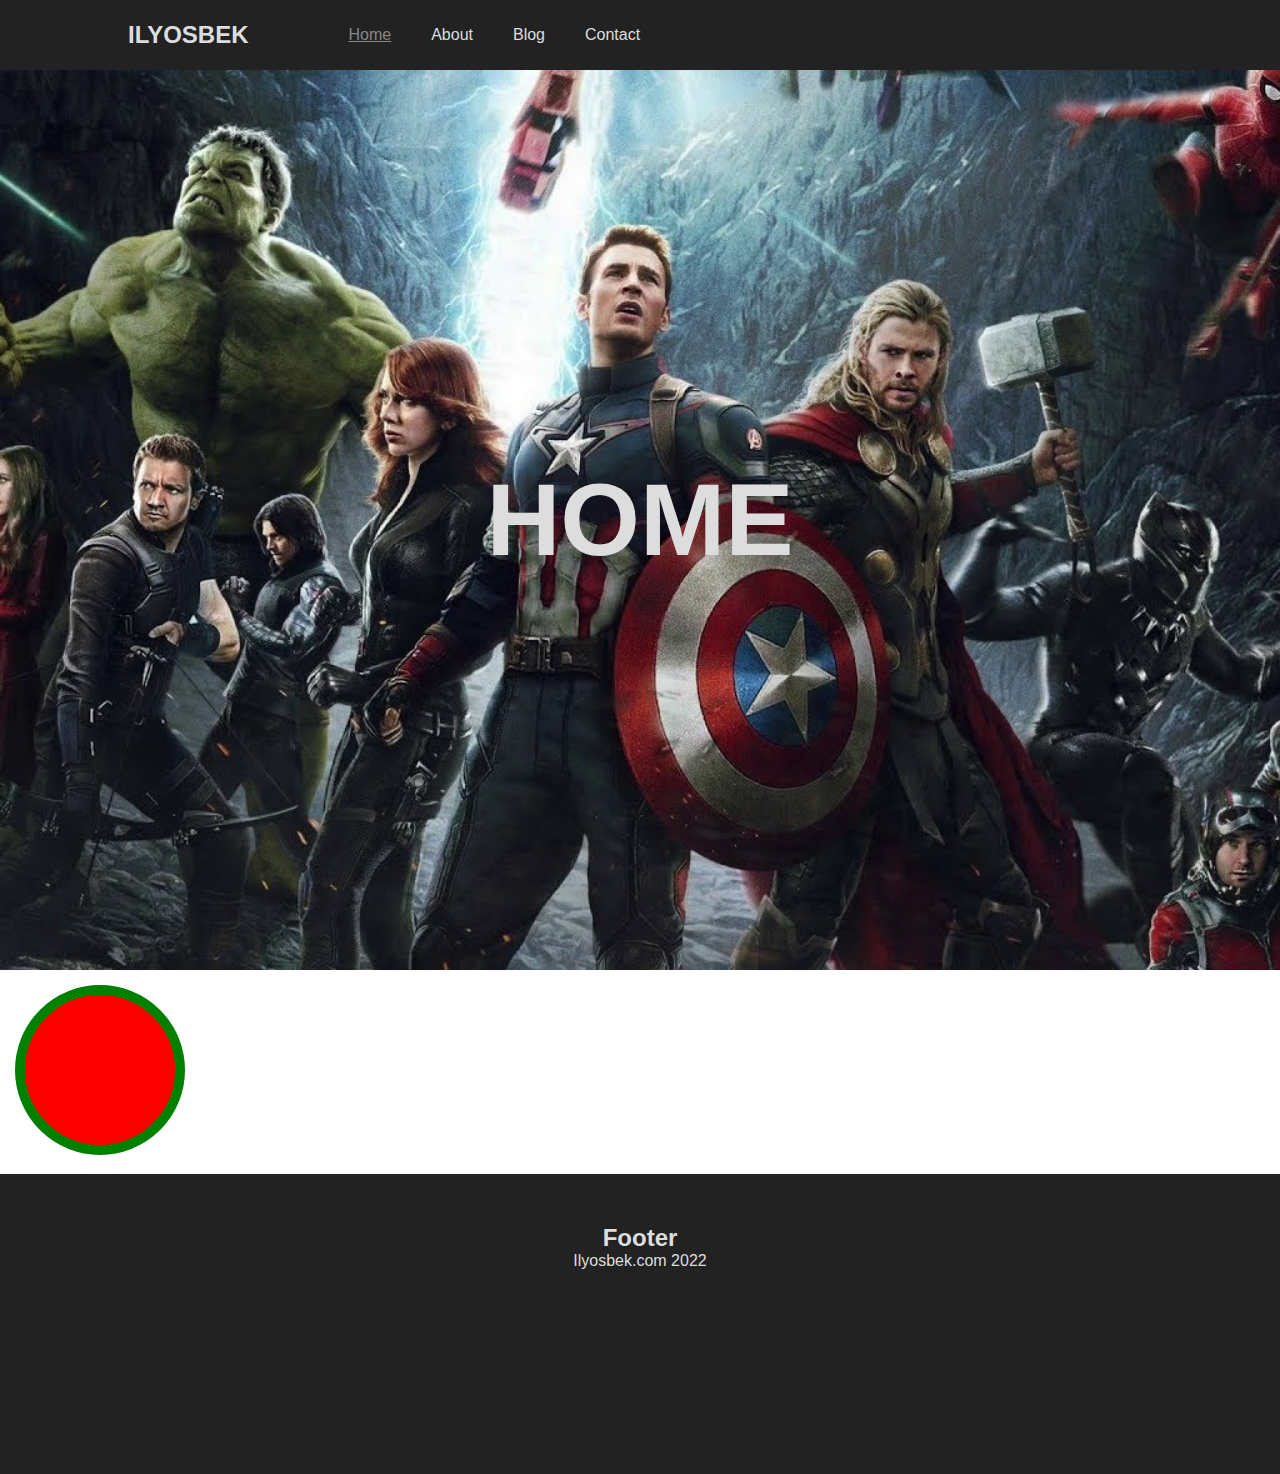
<file: index.html>
<!DOCTYPE html>
<html lang="en">
<head>
    <meta charset="UTF-8">
    <meta http-equiv="X-UA-Compatible" content="IE=edge">
    <meta name="viewport" content="width=device-width, initial-scale=1.0">
    <title>Document</title>
    <link rel="stylesheet" href="./style.css">
</head>
<body>
    <nav>
        <h2>ILYOSBEK</h2>
        <ul class="collection">
            <li class="item active"><a href="./index.html">Home</a></li>
            <li class="item"><a href="./about.html">About</a></li>
            <li class="item"><a href="./blog.html">Blog</a></li>
            <li class="item"><a href="./contact.html">Contact</a></li>
        </ul>
    </nav>
    <div class="banner home">
        <h1>Home</h1>
    </div>
    <svg width="200" height="200">
        <circle cx="100" cy="100" r="80" stroke="green" stroke-width="10" fill="red" />
        Sorry, your browser does not support inline SVG.
    </svg>
     <footer>
        <h2>Footer</h2>
        <p>Ilyosbek.com 2022 </p>
     </footer>
</body>
</html>
</file>
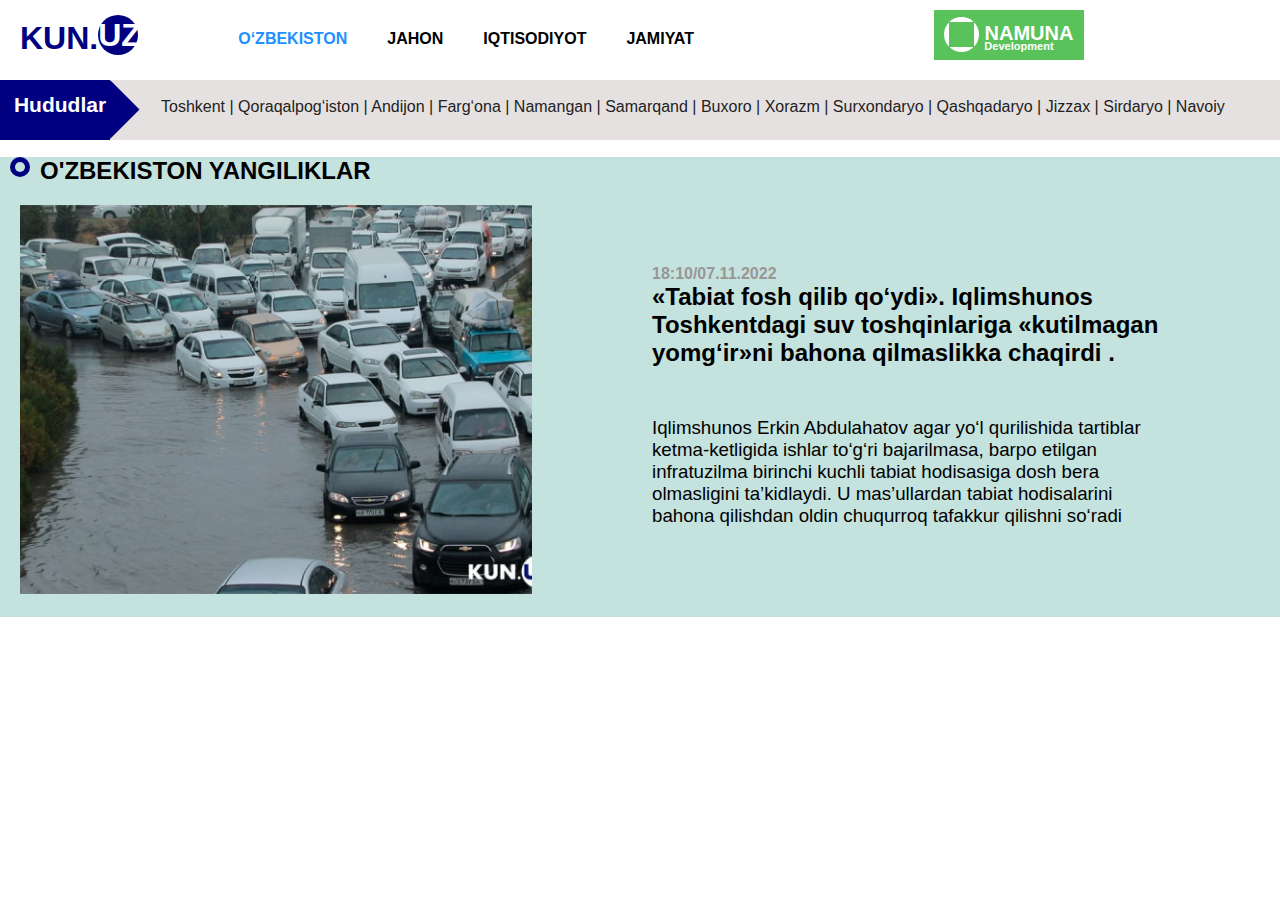
<file: hmw/index.html>
<!DOCTYPE html>
<html lang="en">
<head>
    <meta charset="UTF-8">
    <meta http-equiv="X-UA-Compatible" content="IE=edge">
    <meta name="viewport" content="width=device-width, initial-scale=1.0">
    <title>Document</title>
    <link rel="stylesheet" href="./style.css">
    <link rel="stylesheet" href="https://cdnjs.cloudflare.com/ajax/libs/font-awesome/6.2.0/css/all.min.css" integrity="sha512-xh6O/CkQoPOWDdYTDqeRdPCVd1SpvCA9XXcUnZS2FmJNp1coAFzvtCN9BmamE+4aHK8yyUHUSCcJHgXloTyT2A==" crossorigin="anonymous" referrerpolicy="no-referrer" />
</head>
<body>
    <nav>
        <h1 class="kun1">KUN.</h1><div class="card"><h1 class="kun2">UZ</h1></div>
        <ul class="collection">
            <div class="div">
            <li class="item active"><a href="./index.html"><h4>O‘ZBEKISTON</h2></a></li>
            <li class="item"><a href="./jahon.html"><h4>JAHON</h2></a></li>
            <li class="item"><a href="./iqtisod.html"><h4>IQTISODIYOT</h2>

            </a></li>
            <li class="item"><a href="./jamiyat.html">
                <h4>JAMIYAT</h2>

            </a></li>
        </div>
        </ul>
            <button class="btn"><div class="dum"><div class="dum2"></div></div><h2 class="matn">NAMUNA</h3><h5 class="matn2">Development</h4></button>
                <i class="fa-brands fa-instagram"></i>
                <i class="fa-brands fa-tiktok"></i>
                <i class="fa-brands fa-telegram"></i>
                <i class="fa-solid fa-wifi"></i>
    </nav>
    <div class="navbar">
        <div class="kvadrat"><h3 class="hudud">Hududlar</h4></div><div class="kvadrat2"></div>
            <h4 class="navbar_text">Toshkent | Qoraqalpog‘iston |
                Andijon |
                Farg‘ona |
                Namangan |
                Samarqand |
                Buxoro |
                Xorazm |
                Surxondaryo |
                Qashqadaryo |
                Jizzax |
                Sirdaryo |
                Navoiy</h5>
    </div>
    <div class="banner">
        <div class="aylana"><div class="aylana2"></div></div><h2 class="mmn">O'ZBEKISTON YANGILIKLAR</h1>
            <div class="b">

                <div class="m"></div>
                <div class="n">
                    <h4 class="bnm">18:10/07.11.2022</h3>
                    <h2 class="n_text">«Tabiat fosh qilib qo‘ydi». Iqlimshunos Toshkentdagi suv toshqinlariga «kutilmagan yomg‘ir»ni bahona qilmaslikka chaqirdi
                       .</h1>
                       <h3 class="m_text"> Iqlimshunos Erkin Abdulahatov agar yo‘l qurilishida tartiblar ketma-ketligida ishlar to‘g‘ri bajarilmasa, barpo etilgan infratuzilma birinchi kuchli tabiat hodisasiga dosh bera olmasligini ta’kidlaydi. U mas’ullardan tabiat hodisalarini bahona qilishdan oldin chuqurroq tafakkur qilishni so‘radi</h2>
                </div>
            </div>
        </div>
</body>
</html>
</file>
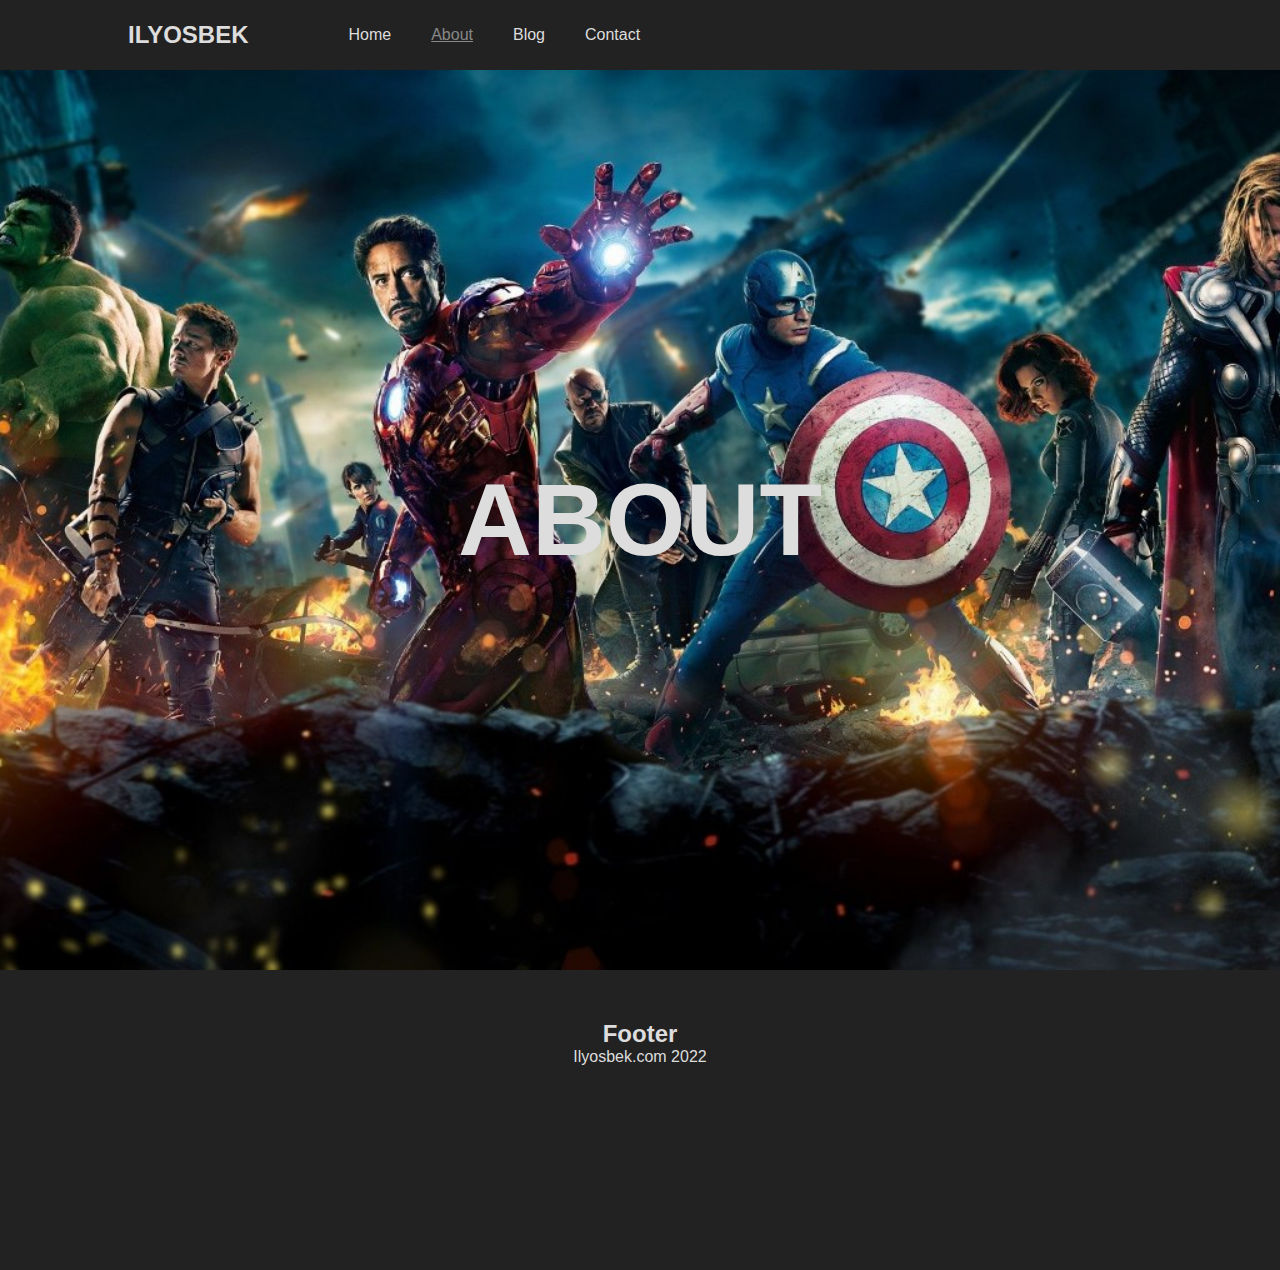
<file: about.html>
<!DOCTYPE html>
<html lang="en">
<head>
    <meta charset="UTF-8">
    <meta http-equiv="X-UA-Compatible" content="IE=edge">
    <meta name="viewport" content="width=device-width, initial-scale=1.0">
    <title>Document</title>
    <link rel="stylesheet" href="./style.css">
</head>
<body>
    <nav>
        <h2>ILYOSBEK</h2>
        <ul class="collection">
            <li class="item"><a href="./index.html">Home</a></li>
            <li class="item active"><a href="./about.html">About</a></li>
            <li class="item"><a href="./blog.html">Blog</a></li>
            <li class="item"><a href="./contact.html">Contact</a></li>
        </ul>
    </nav>
    <div class="banner about">
        <h1>About</h1>
    </div>
    <footer>
        <h2>Footer</h2>
        <p>Ilyosbek.com 2022 </p>
     </footer>
</body>
</html>
</file>
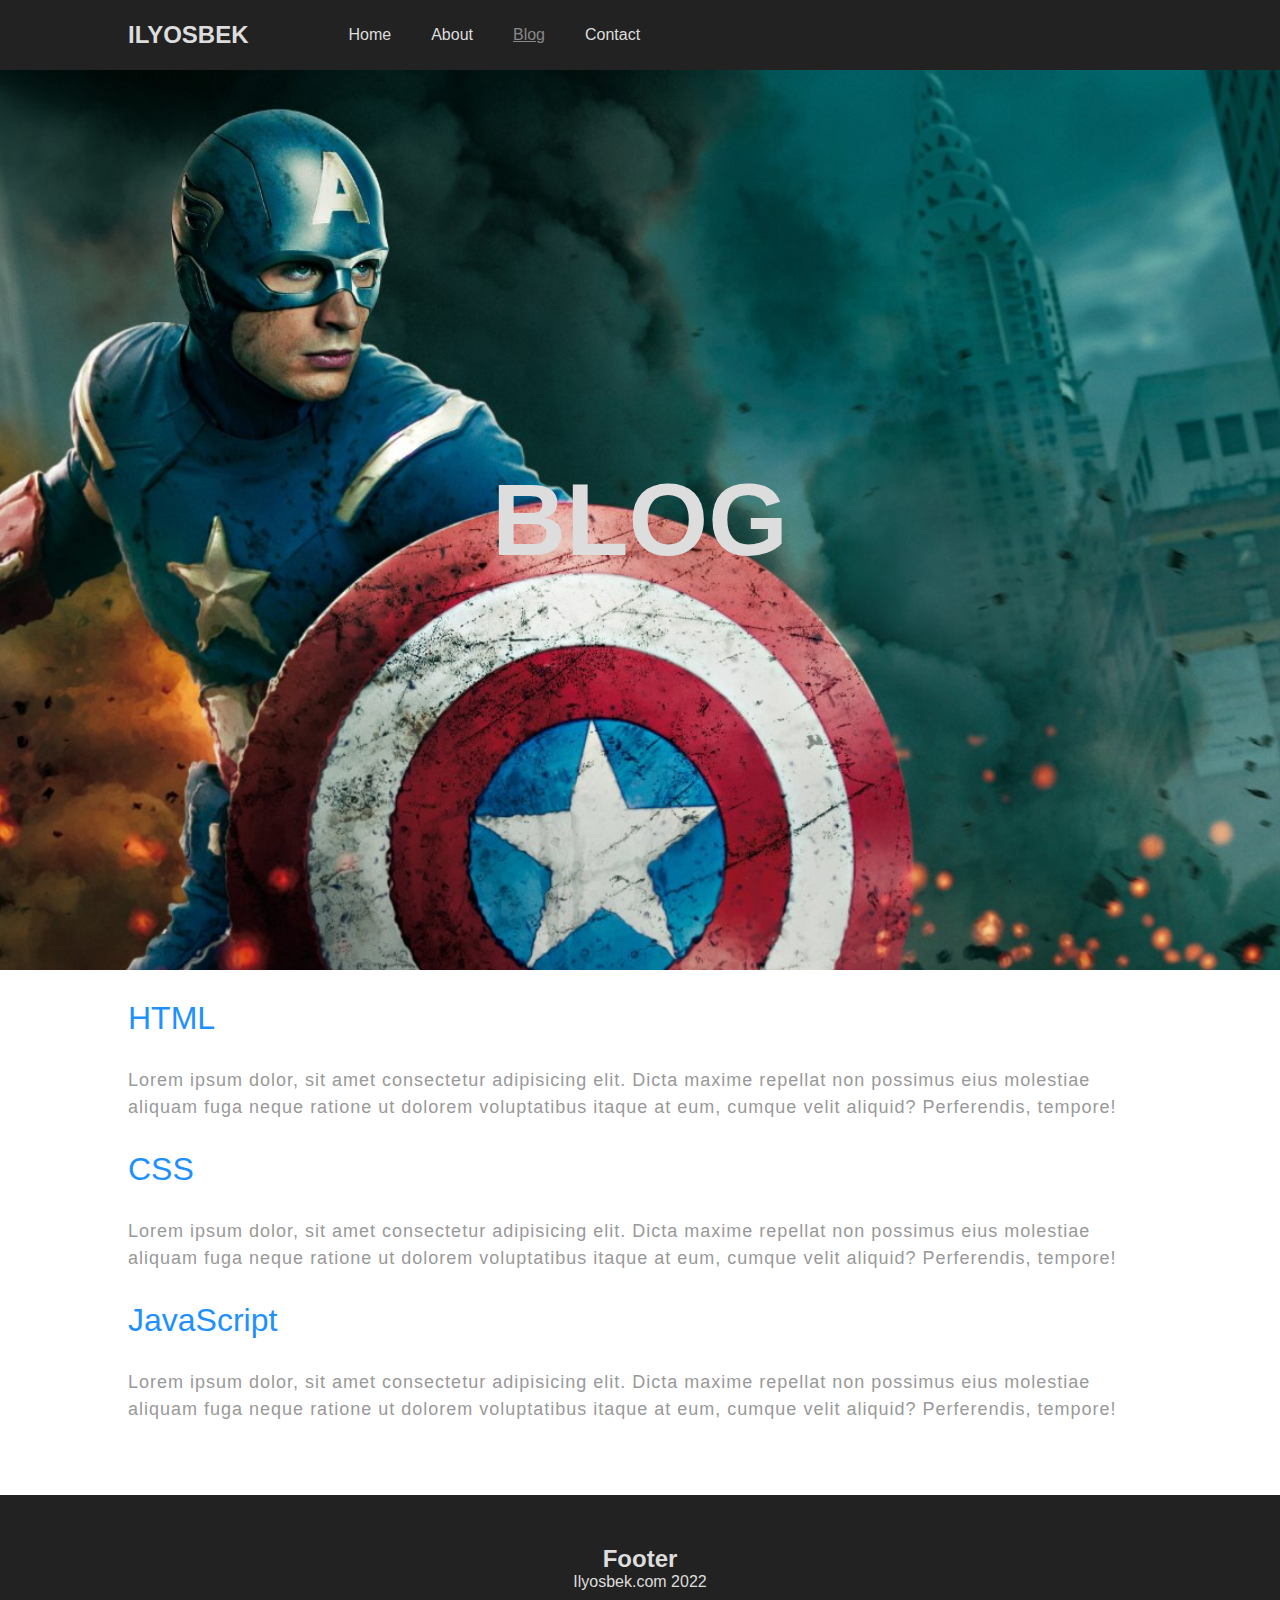
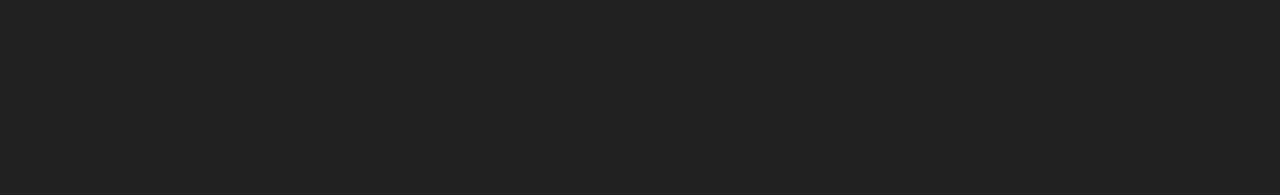
<file: blog.html>
<!DOCTYPE html>
<html lang="en">
<head>
    <meta charset="UTF-8">
    <meta http-equiv="X-UA-Compatible" content="IE=edge">
    <meta name="viewport" content="width=device-width, initial-scale=1.0">
    <title>Document</title>
    <link rel="stylesheet" href="./style.css">
</head>
<body>
    <nav>
        <h2>ILYOSBEK</h2>
        <ul class="collection">
            <li class="item"><a href="./index.html">Home</a></li>
            <li class="item"><a href="./about.html">About</a></li>
            <li class="item active"><a href="./blog.html">Blog</a></li>
            <li class="item"><a href="./contact.html">Contact</a></li>
        </ul>
    </nav>
    <div class="banner blog">
        <h1>Blog</h1>
    </div>
    <h1 class="about_title">HTML</h1>
    <p class="about_desc">Lorem ipsum dolor, sit amet consectetur adipisicing elit. Dicta maxime repellat non possimus eius molestiae aliquam fuga neque ratione ut dolorem voluptatibus itaque at eum, cumque velit aliquid? Perferendis, tempore!</p>
    <h1 class="about_title">CSS</h1>
    <p class="about_desc">Lorem ipsum dolor, sit amet consectetur adipisicing elit. Dicta maxime repellat non possimus eius molestiae aliquam fuga neque ratione ut dolorem voluptatibus itaque at eum, cumque velit aliquid? Perferendis, tempore!</p>
    <h1 class="about_title">JavaScript</h1>
    <p class="about_desc">Lorem ipsum dolor, sit amet consectetur adipisicing elit. Dicta maxime repellat non possimus eius molestiae aliquam fuga neque ratione ut dolorem voluptatibus itaque at eum, cumque velit aliquid? Perferendis, tempore!</p>
    <br><br><br><br>
    <footer>
        <h2>Footer</h2>
        <p>Ilyosbek.com 2022 </p>
     </footer>
</body>
</html>
</file>
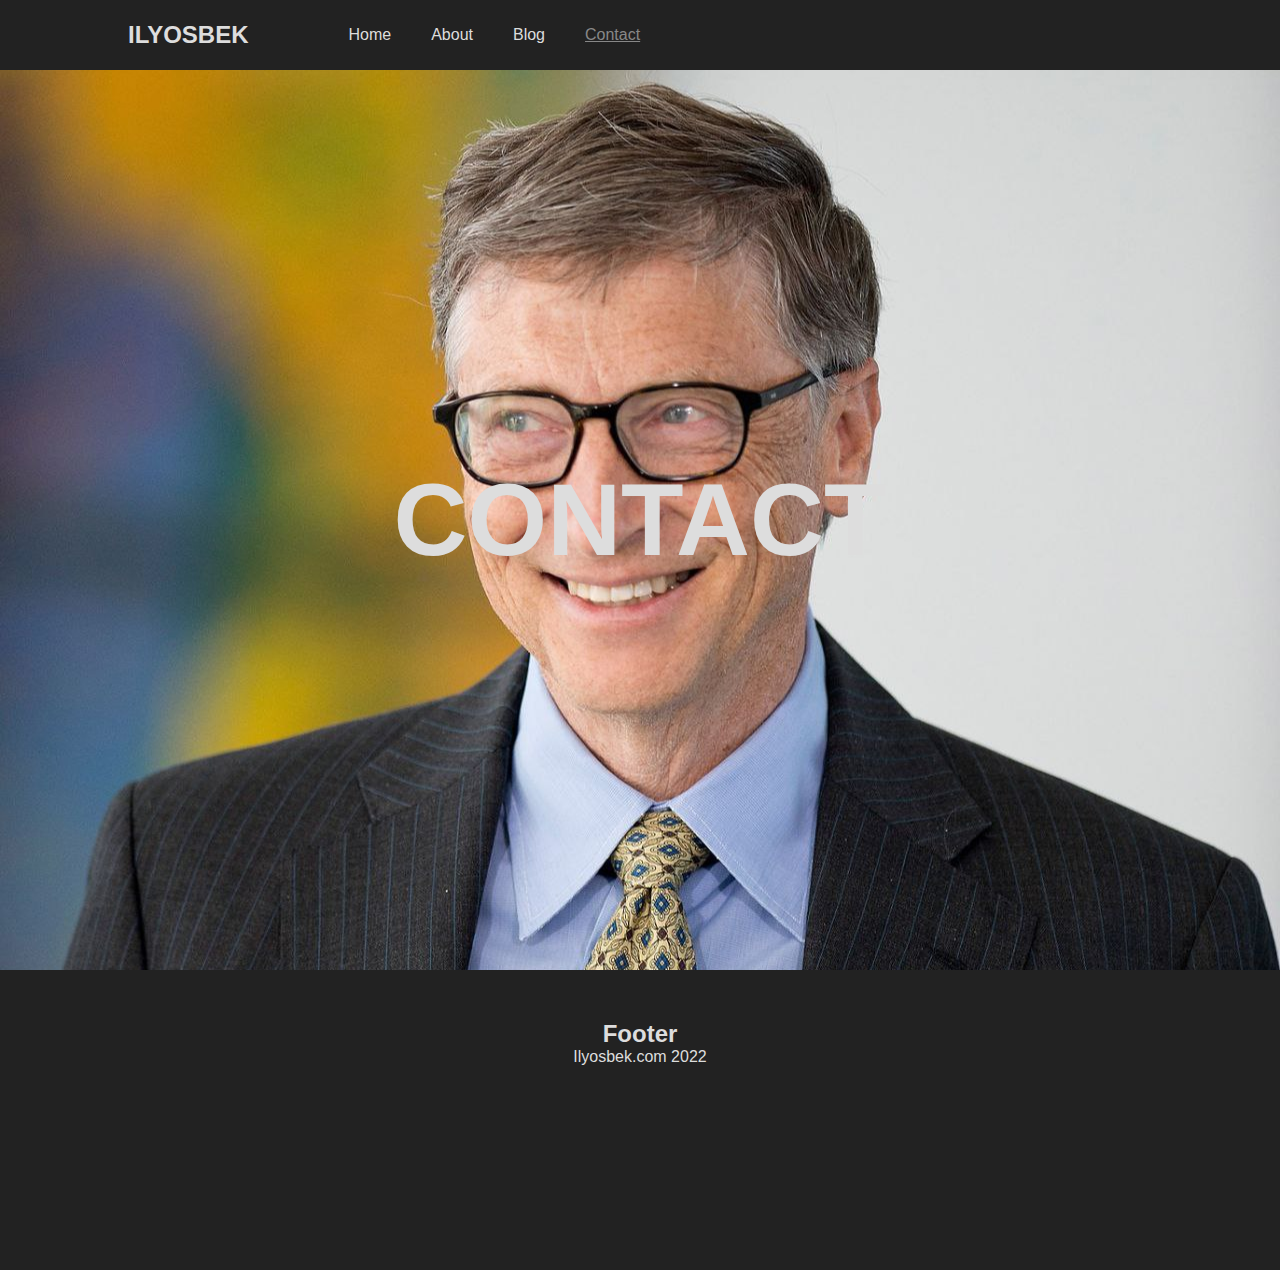
<file: contact.html>
<!DOCTYPE html>
<html lang="en">
<head>
    <meta charset="UTF-8">
    <meta http-equiv="X-UA-Compatible" content="IE=edge">
    <meta name="viewport" content="width=device-width, initial-scale=1.0">
    <title>Document</title>
    <link rel="stylesheet" href="./style.css">
</head>
<body>
    <nav>
        <h2>ILYOSBEK</h2>
        <ul class="collection">
            <li class="item"><a href="./index.html">Home</a></li>
            <li class="item "><a href="./about.html">About</a></li>
            <li class="item"><a href="./blog.html">Blog</a></li>
            <li class="item active"><a href="./contact.html">Contact</a></li>
        </ul>
    </nav>
    <div class="banner contact">
        <h1>Contact</h1>
    </div>
    <footer>
        <h2>Footer</h2>
        <p>Ilyosbek.com 2022 </p>
     </footer>
</body>
</html>
</file>
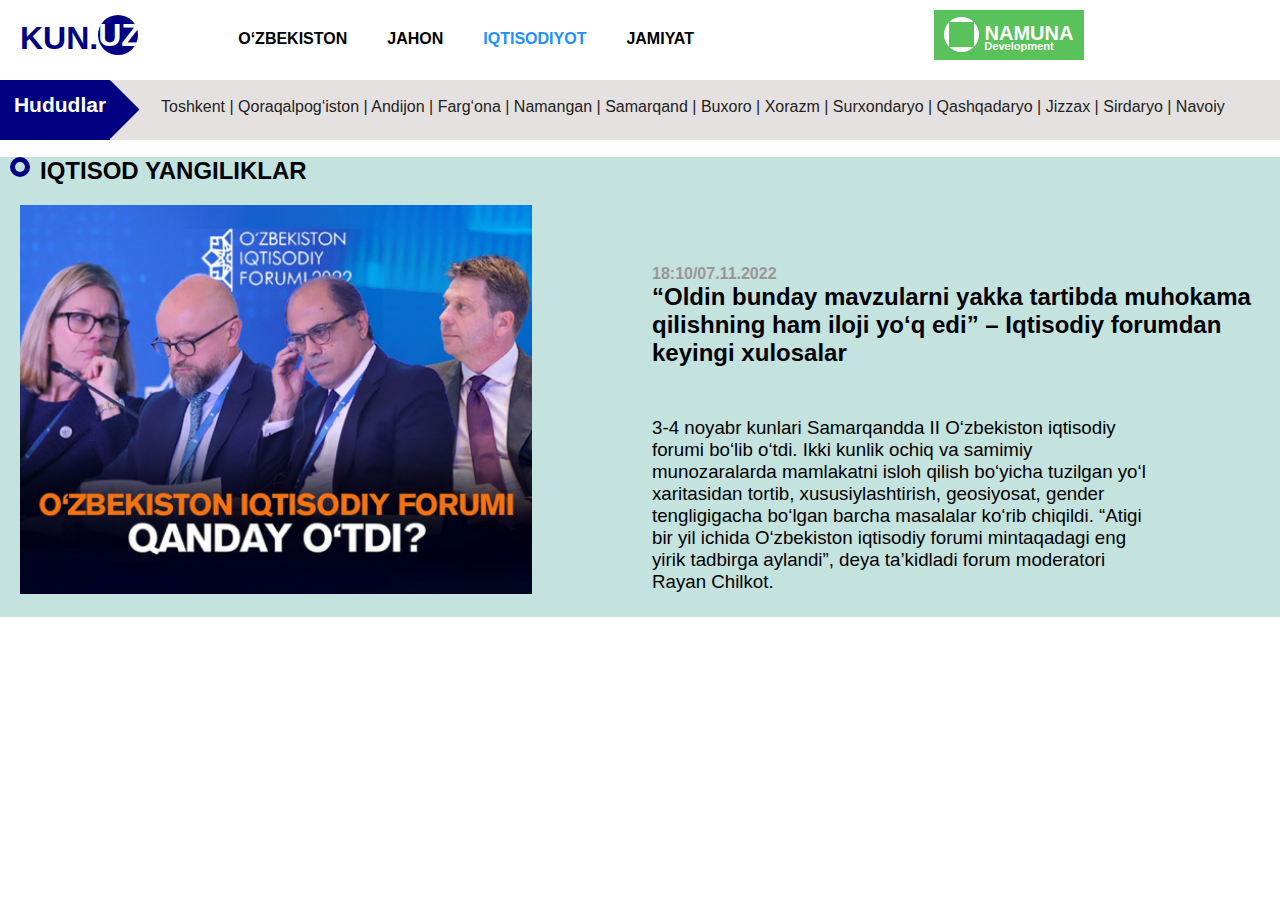
<file: hmw/iqtisod.html>
<!DOCTYPE html>
<html lang="en">
<head>
    <meta charset="UTF-8">
    <meta http-equiv="X-UA-Compatible" content="IE=edge">
    <meta name="viewport" content="width=device-width, initial-scale=1.0">
    <title>Document</title>
    <link rel="stylesheet" href="./style.css">
    <link rel="stylesheet" href="https://cdnjs.cloudflare.com/ajax/libs/font-awesome/6.2.0/css/all.min.css" integrity="sha512-xh6O/CkQoPOWDdYTDqeRdPCVd1SpvCA9XXcUnZS2FmJNp1coAFzvtCN9BmamE+4aHK8yyUHUSCcJHgXloTyT2A==" crossorigin="anonymous" referrerpolicy="no-referrer" />
</head>
<body>
    <nav>
        <h1 class="kun1">KUN.</h1><div class="card"><h1 class="kun2">UZ</h1></div>
        <ul class="collection">
            <div class="div">
            <li class="item"><a href="./index.html"><h4>O‘ZBEKISTON</h2></a></li>
            <li class="item"><a href="./jahon.html"><h4>JAHON</h2></a></li>
            <li class="item active"><a href="./iqtisod.html"><h4>IQTISODIYOT</h2>

            </a></li>
            <li class="item"><a href="./jamiyat.html">
                <h4>JAMIYAT</h2>

            </a></li>
        </div>
        </ul>
            <button class="btn"><div class="dum"><div class="dum2"></div></div><h2 class="matn">NAMUNA</h3><h5 class="matn2">Development</h4></button>
                <i class="fa-solid fa-phone"></i>
                <i class="fa-solid fa-music"></i>
                <i class="fa-solid fa-truck"></i>
                <i class="fa-solid fa-landmark"></i>
    </nav>
    <div class="navbar">
        <div class="kvadrat"><h3 class="hudud">Hududlar</h4></div><div class="kvadrat2"></div>
            <h4 class="navbar_text">Toshkent | Qoraqalpog‘iston |
                Andijon |
                Farg‘ona |
                Namangan |
                Samarqand |
                Buxoro |
                Xorazm |
                Surxondaryo |
                Qashqadaryo |
                Jizzax |
                Sirdaryo |
                Navoiy</h5>
    </div>
    <div class="banner">
        <div class="aylana"><div class="aylana2"></div></div><h2 class="mmn">IQTISOD YANGILIKLAR</h1>
            <div class="b">

                <div class="i"></div>
                <div class="n">
                    <h4 class="bnm">18:10/07.11.2022</h3>
                    <h2 class="n_text">“Oldin bunday mavzularni yakka tartibda muhokama qilishning ham iloji yo‘q edi” – Iqtisodiy forumdan keyingi xulosalar</h1>
                       <h3 class="m_text">
                        3-4 noyabr kunlari Samarqandda II O‘zbekiston iqtisodiy forumi bo‘lib o‘tdi. Ikki kunlik ochiq va samimiy munozaralarda mamlakatni isloh qilish bo‘yicha tuzilgan yo‘l xaritasidan tortib, xususiylashtirish, geosiyosat, gender tengligigacha bo‘lgan barcha masalalar ko‘rib chiqildi. “Atigi bir yil ichida O‘zbekiston iqtisodiy forumi mintaqadagi eng yirik tadbirga aylandi”, deya ta’kidladi forum moderatori Rayan Chilkot. </h2>
                </div>
            </div>
        </div>
</body>
</html>
</file>
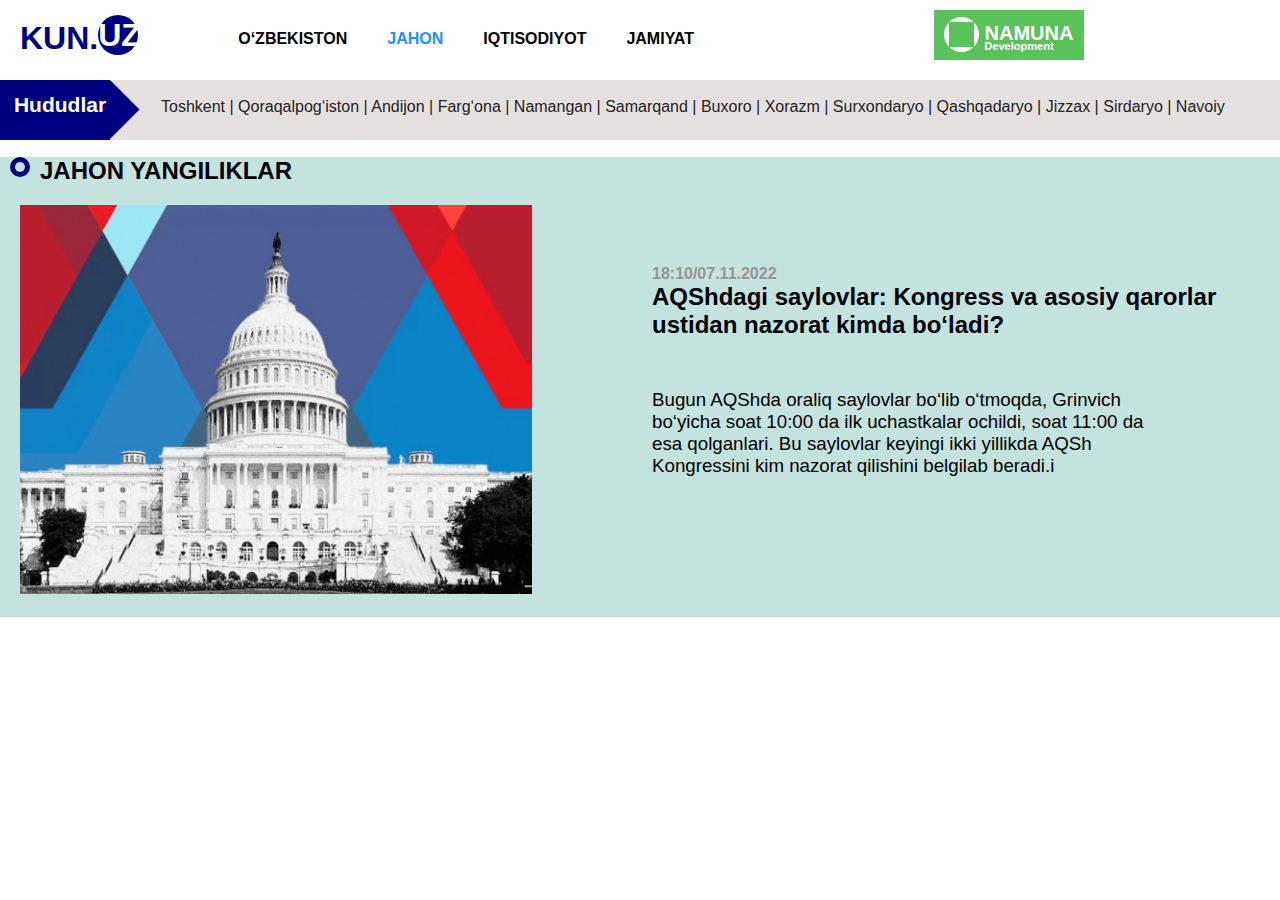
<file: hmw/jahon.html>
<!DOCTYPE html>
<html lang="en">
<head>
    <meta charset="UTF-8">
    <meta http-equiv="X-UA-Compatible" content="IE=edge">
    <meta name="viewport" content="width=device-width, initial-scale=1.0">
    <title>Document</title>
    <link rel="stylesheet" href="./style.css">
    <link rel="stylesheet" href="https://cdnjs.cloudflare.com/ajax/libs/font-awesome/6.2.0/css/all.min.css" integrity="sha512-xh6O/CkQoPOWDdYTDqeRdPCVd1SpvCA9XXcUnZS2FmJNp1coAFzvtCN9BmamE+4aHK8yyUHUSCcJHgXloTyT2A==" crossorigin="anonymous" referrerpolicy="no-referrer" />
</head>
<body>
    <nav>
        <h1 class="kun1">KUN.</h1><div class="card"><h1 class="kun2">UZ</h1></div>
        <ul class="collection">
            <div class="div">
            <li class="item "><a href="./index.html"><h4>O‘ZBEKISTON</h2></a></li>
            <li class="item active"><a href="./jahon.html"><h4>JAHON</h2></a></li>
            <li class="item"><a href="./iqtisod.html"><h4>IQTISODIYOT</h2>

            </a></li>
            <li class="item"><a href="./jamiyat.html">
                <h4>JAMIYAT</h2>

            </a></li>
        </div>
        </ul>
            <button class="btn"><div class="dum"><div class="dum2"></div></div><h2 class="matn">NAMUNA</h3><h5 class="matn2">Development</h4></button>
                <i class="fa-brands fa-telegram"></i>
                <i class="fa-brands fa-tiktok"></i>
                <i class="fa-brands fa-youtube"></i>
                <i class="fa-brands fa-instagram"></i>
    </nav>
    <div class="navbar">
        <div class="kvadrat"><h3 class="hudud">Hududlar</h4></div><div class="kvadrat2"></div>
            <h4 class="navbar_text">Toshkent | Qoraqalpog‘iston |
                Andijon |
                Farg‘ona |
                Namangan |
                Samarqand |
                Buxoro |
                Xorazm |
                Surxondaryo |
                Qashqadaryo |
                Jizzax |
                Sirdaryo |
                Navoiy</h5>
    </div>
  
    <div class="banner">
        <div class="aylana"><div class="aylana2"></div></div><h2 class="mmn">JAHON YANGILIKLAR</h1>
            <div class="b">

                <div class="j"></div>
                <div class="n">
                    <h4 class="bnm">18:10/07.11.2022</h3>
                        <h2 class="n_text">AQShdagi saylovlar: Kongress va asosiy qarorlar ustidan nazorat kimda bo‘ladi?
                        </h1>
                       <h3 class="m_text"> Bugun AQShda oraliq saylovlar bo‘lib o‘tmoqda, Grinvich bo‘yicha soat 10:00 da ilk uchastkalar ochildi, soat 11:00 da esa qolganlari. Bu saylovlar keyingi ikki yillikda AQSh Kongressini kim nazorat qilishini belgilab beradi.i</h2>
                </div>
            </div>
        </div>
</body>
</html>
</file>
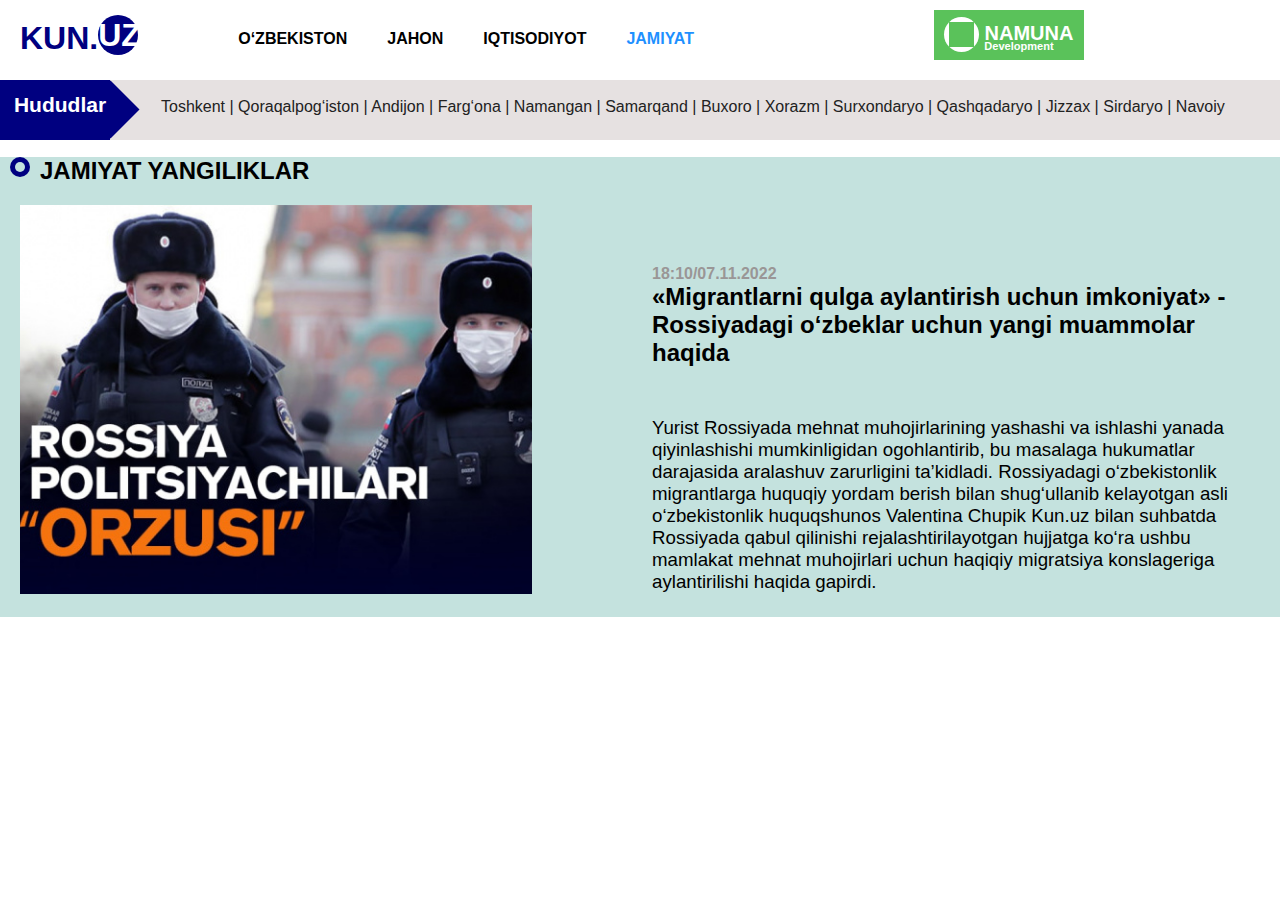
<file: hmw/jamiyat.html>
<!DOCTYPE html>
<html lang="en">
<head>
    <meta charset="UTF-8">
    <meta http-equiv="X-UA-Compatible" content="IE=edge">
    <meta name="viewport" content="width=device-width, initial-scale=1.0">
    <title>Document</title>
    <link rel="stylesheet" href="./style.css">
    <link rel="stylesheet" href="https://cdnjs.cloudflare.com/ajax/libs/font-awesome/6.2.0/css/all.min.css" integrity="sha512-xh6O/CkQoPOWDdYTDqeRdPCVd1SpvCA9XXcUnZS2FmJNp1coAFzvtCN9BmamE+4aHK8yyUHUSCcJHgXloTyT2A==" crossorigin="anonymous" referrerpolicy="no-referrer" />
</head>
<body>
    <nav>
        <h1 class="kun1">KUN.</h1><div class="card"><h1 class="kun2">UZ</h1></div>
        <ul class="collection">
            <div class="div">
            <li class="item "><a href="./index.html"><h4>O‘ZBEKISTON</h2></a></li>
            <li class="item"><a href="./jahon.html"><h4>JAHON</h2></a></li>
            <li class="item"><a href="./iqtisod.html"><h4>IQTISODIYOT</h2>

            </a></li>
            <li class="item active"><a href="./jamiyat.html">
                <h4>JAMIYAT</h2>

            </a></li>
        </div>
        </ul>
            <button class="btn"><div class="dum"><div class="dum2"></div></div><h2 class="matn">NAMUNA</h3><h5 class="matn2">Development</h4></button>
                <i class="fa-brands fa-instagram"></i>
                <i class="fa-brands fa-opera"></i>
                <i class="fa-brands fa-twitter"></i>
                <i class="fa-solid fa-user"></i>
    </nav>
    <div class="navbar">
        <div class="kvadrat"><h3 class="hudud">Hududlar</h4></div><div class="kvadrat2"></div>
            <h4 class="navbar_text">Toshkent | Qoraqalpog‘iston |
                Andijon |
                Farg‘ona |
                Namangan |
                Samarqand |
                Buxoro |
                Xorazm |
                Surxondaryo |
                Qashqadaryo |
                Jizzax |
                Sirdaryo |
                Navoiy</h5>
    </div>
   
    <div class="banner">
        <div class="aylana"><div class="aylana2"></div></div><h2 class="mmn">JAMIYAT YANGILIKLAR</h1>
            <div class="b">

                <div class="jam"></div>
                <div class="n">
                    <h4 class="bnm">18:10/07.11.2022</h3>
                    <h2 class="n_text">«Migrantlarni qulga aylantirish uchun imkoniyat» - Rossiyadagi o‘zbeklar uchun yangi muammolar haqida</h1>
                       <h3 class="m_text link">Yurist Rossiyada mehnat muhojirlarining yashashi va ishlashi yanada qiyinlashishi mumkinligidan ogohlantirib, bu masalaga hukumatlar darajasida aralashuv zarurligini ta’kidladi.
                        Rossiyadagi o‘zbekistonlik migrantlarga huquqiy yordam berish bilan shug‘ullanib kelayotgan asli o‘zbekistonlik huquqshunos Valentina Chupik Kun.uz bilan suhbatda Rossiyada qabul qilinishi rejalashtirilayotgan hujjatga ko‘ra ushbu mamlakat mehnat muhojirlari uchun haqiqiy migratsiya konslageriga aylantirilishi haqida gapirdi.</h2>
                </div>
            </div>
        </div>
</body>
</html>
</file>
<file: style.css>
*{
    margin: 0;
    padding: 0;
    box-sizing: border-box;
    font-family: sans-serif;
}
nav{
    width: 100%;
    height: 70px;
    background-color: #222;
    color: #ddd;
    display: flex;
    align-items: center;
    padding: 0 10%;
}
.collection{
    display: flex;
    margin-left:100px;
}
.item{
    list-style: none;
    margin-right:40px;
}
.item a{
    color: #ddd;
    text-decoration: none;
}
.banner{
    width: 100%;
    height: 100vh;
    display: flex;
    align-items: center;
    justify-content: center;
    font-size: 4vw;
    text-transform: uppercase;
    color: #ddd;
}
.home{
    background: url(./5282886985163325519_121.jpg)no-repeat center/cover;
}
.about{
    background: url(./5282886985163325520_121.jpg)no-repeat center/cover;
}
.blog{
    background: url(./5282886985163325521_121.jpg)no-repeat center/cover;
}
.contact{
    background: url(./6113770493296358641_121.jpg)no-repeat center/cover;
}
.active a{
    text-decoration: underline;
    color: #888;
}
.about_title{
    padding: 30px 10%;
    font-weight: 100;
    color: dodgerblue;
}
.about_desc{
    padding: 0 10%;
    font-size: 18px;
    line-height: 1.5;
    letter-spacing: 1px;
    color: #999;
}
footer{
    width: 100%;
    height: 300px;
    background: #222;
    padding: 50px 10%;
    text-align: center;
    color: #ddd;
}
</file>
<file: hmw/style.css>
*{
    padding: 0;
    margin: 0;
    box-sizing: border-box;
    font-family: sans-serif;
}
nav{
    width: 100%;
    height: 70px;
    display: flex;
}
.kun1{
margin  : 20px;
font-weight: 600;
color: navy;
}
.kun2{
    margin: auto;
    font-weight: 600;

}
.card{
    width: 40px;
    height: 40px;
    border-radius: 50%;
    background-color:navy ;
    color: #fff;
    margin-top: 15px;
    margin-left: -20px;
    display: flex;
}
.collection{
    display: flex;
    margin-left:100px;
}
.item{
    list-style: none;
    margin-right:40px;
    color: red;
}
.item a{
    color: black;
    text-decoration: none;
}
.active a{
    color:dodgerblue;
}
.div{
    display: flex;
    margin-top: 30px;
}
.navbar{
    width: 100%;
    height: 60px;
    margin-top: 10px;
    display: flex;
    background-color:rgb(230, 225, 225);
}
.kvadrat{
    width: 110px;
    height: 100%;
    background-color:navy ;
}
.kvadrat2{
    width: 41px;
    height: 41px;
    background-color: navy;
    transform: rotate(45deg);
    margin-top: 9px;
    margin-left: -20px;
}
.hudud{
    text-align: center;
    font-size: 21px;
    margin-top: 13px;
    position: relative;
    color: #fff;
    position: relative;
    margin-left: 10px;
    z-index: 5;
}
.navbar_text{
    margin-left: 30px;
    margin-top: 18px;
    color: #222;
    font-weight: 400;
}

.btn{
    width: 150px;
    height: 50px;
    background-color:rgb(90, 194, 90);
    border: none;
    margin-top: 10px;
    margin-left: 200px;
    
}
.dum{
    width: 35px;
    height: 35px;
    border-radius: 50%;
    background-color: #fff;
    margin: auto;
    margin-left: 10px;
    margin-top: -2px;
    display: flex;
   
}
.dum2{
    width: 25px;
    height: 25px;  
    background-color: rgb(90, 194, 90);
    margin: auto;
}
.matn{
    color: white;
    margin-top: -30px;
    margin-left: 40px;
}
.matn2{
    margin-top: -5px;
    margin-left: 20px;
    color: #fff;
}
nav i{
  font-size: 30px;  
  margin-left: 20px;
  margin-top: 20px;
  color: navy;
}
.banner{
    width: 100%;
    height: 460px;
    background-color: rgb(196, 226, 222);
    margin-top: 17px;
}
.aylana{
    width: 20px;
    height: 20px;
    background: navy;
    border-radius: 50%;
    display: flex;
    margin-left: 10px;
}
.aylana2{
    width: 10px;
    height: 10px;
    background:rgb(196, 226, 222);
    margin: auto;
    border-radius: 50%;
    display: flex;
}
.mmn{
    margin-top: -20px;
    margin-left: 40px;
}
.m{
    width: 40%;
    height: 90%;
    margin: 20px;
    background: url(./1.jpg) no-repeat center/cover;
}
.i{
    width: 40%;
    height: 90%;
    margin: 20px;
    background: url(./3.jpg) no-repeat center/cover;
}
.j{
    width: 40%;
    height: 90%;
    margin: 20px;
    background: url(./2.jpg) no-repeat center/cover;
}
.jam{
    width: 40%;
    height: 90%;
    margin: 20px;
    background: url(./4.jpg) no-repeat center/cover;
}
.n{
    width: 40%;
    height: 90%;
    margin-left: 100px;

}
.b{
    width: 100%;
    height: 94%;
    display: flex;
}
.n_text{
    width: 600px;
}
.bnm{
  margin-top: 80px;  
  color: rgb(154, 150, 150);
}
.m_text{
    font-weight: 100;
    margin-top: 50px;
    width: 500px;
}
.link{
width: 600px;
}
</file>
